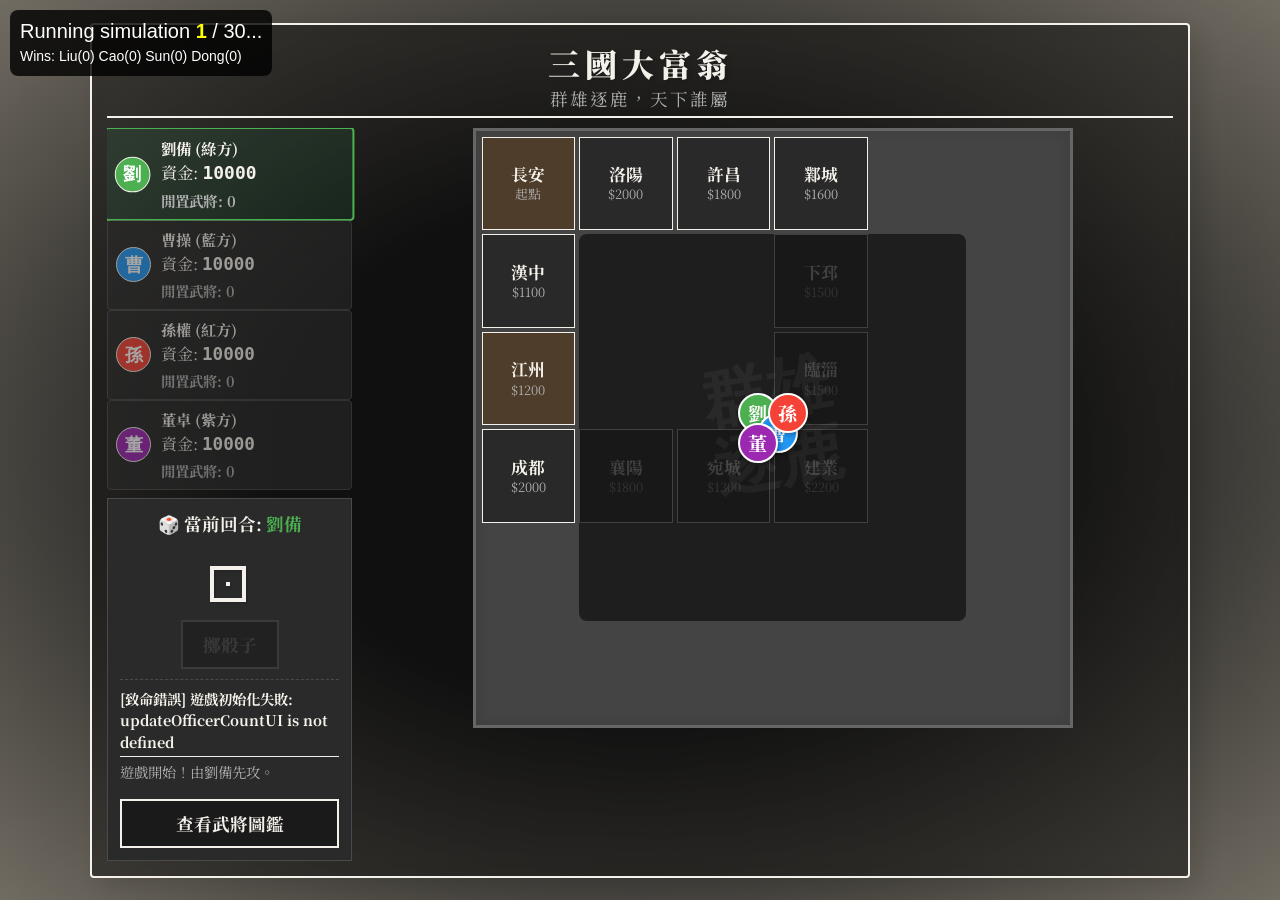
<file: simulate.html>
<!DOCTYPE html>
<html lang="zh-TW">

<head>
    <meta charset="UTF-8">
    <meta name="viewport" content="width=device-width, initial-scale=1.0">
    <title>三國大富翁 - 水墨風</title>
    <link rel="stylesheet" href="style.css">
    <link href="https://fonts.googleapis.com/css2?family=Noto+Serif+TC:wght@400;700;900&display=swap" rel="stylesheet">
    <script>
        let script = document.createElement("script");
        script.src = "simulator.js?v=" + new Date().getTime();
        document.head.appendChild(script);
    </script>
</head>

<body>
    <div id="start-screen" class="start-screen">
        <div class="start-content" id="start-screen-stage1">
            <h1>三國大富翁</h1>
            <p>請選擇遊玩人數：</p>
            <div class="player-count-btns">
                <button class="btn" onclick="selectPlayerCount(1)">單人 (與電腦對戰)</button>
                <button class="btn" onclick="selectPlayerCount(2)">雙人對戰</button>
                <button class="btn" onclick="selectPlayerCount(3)">3 人遊玩</button>
                <button class="btn" onclick="selectPlayerCount(4)">4 人大亂鬥</button>
            </div>
        </div>
        <div class="start-content hidden" id="start-screen-stage2">
            <h1>選擇勢力</h1>
            <p>請為玩家 <span id="current-selecting-player">1</span> 選擇陣營：</p>
            <div class="faction-btns">
                <button id="btn-faction-1" class="btn btn-faction-1" onclick="selectFaction(1)">蜀 (劉備)</button>
                <button id="btn-faction-2" class="btn btn-faction-2" onclick="selectFaction(2)">魏 (曹操)</button>
                <button id="btn-faction-3" class="btn btn-faction-3" onclick="selectFaction(3)">吳 (孫權)</button>
                <button id="btn-faction-4" class="btn btn-faction-4" onclick="selectFaction(4)">群雄 (董卓)</button>
            </div>
        </div>
    </div>

    <div class="container">
        <header>
            <h1>三國大富翁</h1>
            <p class="subtitle">群雄逐鹿，天下誰屬</p>
        </header>

        <div class="game-area">
            <!-- 左側狀態與控制區 -->
            <div class="sidebar">
                <div class="status-panel">
                    <div class="player-card p1-card active" id="p1-card">
                        <div class="avatar p1-avatar">劉</div>
                        <div class="info">
                            <h2>劉備 (綠方)</h2>
                            <p>資金: <span id="p1-money" class="money">10000</span></p>
                            <p class="officer-count">閒置武將: <span id="p1-officers">0</span></p>
                        </div>
                    </div>

                    <div class="player-card p2-card" id="p2-card">
                        <div class="avatar p2-avatar">曹</div>
                        <div class="info">
                            <h2>曹操 (藍方)</h2>
                            <p>資金: <span id="p2-money" class="money">10000</span></p>
                            <p class="officer-count">閒置武將: <span id="p2-officers">0</span></p>
                        </div>
                    </div>

                    <!-- 玩家 3 -->
                    <div class="player-card p3-card" id="p3-card">
                        <div class="avatar p3-avatar">孫</div>
                        <div class="info">
                            <h2>孫權 (紅方)</h2>
                            <p>資金: <span id="p3-money" class="money">10000</span></p>
                            <p class="officer-count">閒置武將: <span id="p3-officers">0</span></p>
                        </div>
                    </div>
                    <!-- 玩家 4 -->
                    <div class="player-card p4-card" id="p4-card">
                        <div class="avatar p4-avatar">董</div>
                        <div class="info">
                            <h2>董卓 (紫方)</h2>
                            <p>資金: <span id="p4-money" class="money">10000</span></p>
                            <p class="officer-count">閒置武將: <span id="p4-officers">0</span></p>
                        </div>
                    </div>
                </div>

                <div class="control-panel">
                    <div class="turn-indicator">
                        🎲 當前回合: <strong id="current-turn-name" class="p1-text">劉備</strong>
                    </div>

                    <div class="dice-container">
                        <div id="dice" class="dice">⚀</div>
                        <button id="btn-roll" class="btn primary-btn" disabled>擲骰子</button>
                    </div>

                    <div class="log-panel" id="log-panel">
                        <p>遊戲開始！由劉備先攻。</p>
                    </div>

                    <div style="margin-top: 10px; text-align: center;">
                        <button id="btn-show-encyclopedia" class="btn secondary-btn"
                            style="width: 100%;">查看武將圖鑑</button>
                    </div>
                </div>
            </div>

            <!-- 右側遊戲地圖區 -->
            <div class="board-container">
                <div class="board" id="board">
                    <!-- 12 格地圖 -->
                    <!-- 上排 -->
                    <div class="cell" id="cell-0" data-index="0" style="grid-area: 1 / 1;">
                        <span class="city-name">長安<br><small>起點</small></span>
                        <div class="owner-marker"></div>
                    </div>
                    <div class="cell" id="cell-1" data-index="1" style="grid-area: 1 / 2;">
                        <span class="city-name">洛陽<br><small>$2000</small></span>
                        <div class="owner-marker"></div>
                    </div>
                    <div class="cell" id="cell-2" data-index="2" style="grid-area: 1 / 3;">
                        <span class="city-name">許昌<br><small>$1800</small></span>
                        <div class="owner-marker"></div>
                    </div>
                    <div class="cell" id="cell-3" data-index="3" style="grid-area: 1 / 4;">
                        <span class="city-name">鄴城<br><small>$1600</small></span>
                        <div class="owner-marker"></div>
                    </div>
                    <!-- 右側 -->
                    <div class="cell" id="cell-4" data-index="4" style="grid-area: 2 / 4;">
                        <span class="city-name">下邳<br><small>$1500</small></span>
                        <div class="owner-marker"></div>
                    </div>
                    <div class="cell" id="cell-5" data-index="5" style="grid-area: 3 / 4;">
                        <span class="city-name">臨淄<br><small>$1500</small></span>
                        <div class="owner-marker"></div>
                    </div>
                    <!-- 下排 (由右向左走) -->
                    <div class="cell" id="cell-6" data-index="6" style="grid-area: 4 / 4;">
                        <span class="city-name">建業<br><small>$2200</small></span>
                        <div class="owner-marker"></div>
                    </div>
                    <div class="cell" id="cell-7" data-index="7" style="grid-area: 4 / 3;">
                        <span class="city-name">宛城<br><small>$1300</small></span>
                        <div class="owner-marker"></div>
                    </div>
                    <div class="cell" id="cell-8" data-index="8" style="grid-area: 4 / 2;">
                        <span class="city-name">襄陽<br><small>$1800</small></span>
                        <div class="owner-marker"></div>
                    </div>
                    <div class="cell" id="cell-9" data-index="9" style="grid-area: 4 / 1;">
                        <span class="city-name">成都<br><small>$2000</small></span>
                        <div class="owner-marker"></div>
                    </div>
                    <!-- 左側 -->
                    <div class="cell" id="cell-10" data-index="10" style="grid-area: 3 / 1;">
                        <span class="city-name">江州<br><small>$1200</small></span>
                        <div class="owner-marker"></div>
                    </div>
                    <div class="cell" id="cell-11" data-index="11" style="grid-area: 2 / 1;">
                        <span class="city-name">漢中<br><small>$1100</small></span>
                        <div class="owner-marker"></div>
                    </div>

                    <!-- 地圖中央裝飾 -->
                    <div class="board-center">
                        <div class="center-art">群雄<br>逐鹿</div>
                    </div>

                    <!-- 玩家棋子 -->
                    <div id="piece-p1" class="piece piece-p1">劉</div>
                    <div id="piece-p2" class="piece piece-p2">曹</div>
                    <div id="piece-p3" class="piece piece-p3">孫</div>
                    <div id="piece-p4" class="piece piece-p4">董</div>
                </div>
            </div>
        </div>

        <!-- 彈出視窗 (佔領/付費) -->
        <div id="modal" class="modal hidden">
            <div class="modal-content">
                <h3 id="modal-title">系統提示</h3>
                <p id="modal-message">訊息</p>
                <div class="modal-actions">
                    <button id="btn-modal-yes" class="btn primary-btn">確定</button>
                    <button id="btn-modal-no" class="btn secondary-btn">取消</button>
                </div>
            </div>
        </div>

        <!-- 武將選擇視窗 (守城/攻城) -->
        <div id="officer-modal" class="modal hidden">
            <div class="modal-content encyclopedia-modal-content" style="max-width: 850px; width: 95%;">
                <h3 id="officer-modal-title">指派武將 (請選擇 1~3 名)</h3>
                <p id="officer-modal-message">訊息</p>

                <!-- 攻防能力個別對比區塊 (Phase 22 Update) -->
                <div id="officer-compare-panel"
                    style="display: none; background: rgba(0,0,0,0.05); border: 2px solid var(--border-color); padding: 5px; margin-bottom: 10px; border-radius: 5px; text-align: center;">
                    <div id="officer-win-rate"
                        style="color: #c0392b; font-size: 1.1rem; font-weight: bold; margin-bottom: 5px;">請先選擇作戰武將...
                    </div>
                    <table style="width: 100%; border-collapse: collapse; font-size: 0.95rem;">
                        <tbody>
                            <tr style="font-weight: bold; background: rgba(0,0,0,0.1);">
                                <td style="padding: 4px; width: 22%; color: var(--primary-color);">我軍出擊
                                    <br><small>(加成後)</small>
                                </td>
                                <td style="padding: 4px; width: 13%;"><span id="atk-stat-1">-</span></td>
                                <td style="padding: 4px; width: 13%;"><span id="atk-stat-2">-</span></td>
                                <td style="padding: 4px; width: 13%;"><span id="atk-stat-3">-</span></td>
                                <td style="padding: 4px; width: 13%;"><span id="atk-stat-4">-</span></td>
                                <td style="padding: 4px; width: 13%;"><span id="atk-stat-5">-</span></td>
                                <td style="padding: 4px; width: 13%;"><span id="atk-stat-6">-</span></td>
                            </tr>
                            <tr style="font-size: 0.85rem; color: #555;">
                                <td style="padding: 2px;">項目</td>
                                <td style="padding: 2px;">武力</td>
                                <td style="padding: 2px;">智力</td>
                                <td style="padding: 2px;">統率</td>
                                <td style="padding: 2px;">政治</td>
                                <td style="padding: 2px;">魅力</td>
                                <td style="padding: 2px;">運氣</td>
                            </tr>
                            <tr style="font-weight: bold; background: rgba(0,0,0,0.1);">
                                <td style="padding: 4px; color: var(--ink-light);">敵軍防守 <br><small>(含城池優勢)</small></td>
                                <td style="padding: 4px;"><span id="def-stat-1">-</span></td>
                                <td style="padding: 4px;"><span id="def-stat-2">-</span></td>
                                <td style="padding: 4px;"><span id="def-stat-3">-</span></td>
                                <td style="padding: 4px;"><span id="def-stat-4">-</span></td>
                                <td style="padding: 4px;"><span id="def-stat-5">-</span></td>
                                <td style="padding: 4px;"><span id="def-stat-6">-</span></td>
                            </tr>
                        </tbody>
                    </table>
                </div>

                <div class="encyclopedia-table-container" style="max-height: 400px; margin-bottom: 15px;">
                    <table id="officer-select-table" class="encyclopedia-table">
                        <thead>
                            <tr>
                                <th>☑</th>
                                <th data-sort-siege="name" class="sortable-siege" style="cursor: pointer;">姓名 ↕</th>
                                <th data-sort-siege="1" class="sortable-siege" style="cursor: pointer;">武力 ↕</th>
                                <th data-sort-siege="2" class="sortable-siege" style="cursor: pointer;">智力 ↕</th>
                                <th data-sort-siege="3" class="sortable-siege" style="cursor: pointer;">統率 ↕</th>
                                <th data-sort-siege="4" class="sortable-siege" style="cursor: pointer;">政治 ↕</th>
                                <th data-sort-siege="5" class="sortable-siege" style="cursor: pointer;">魅力 ↕</th>
                                <th data-sort-siege="6" class="sortable-siege" style="cursor: pointer;">運氣 ↕</th>
                                <th data-sort-siege="total" class="sortable-siege"
                                    style="cursor: pointer; color:var(--primary-color);">總和 ↕</th>
                                <th>狀態/特技</th>
                            </tr>
                        </thead>
                        <tbody id="officer-list-tbody">
                            <!-- Javascript 將填入武將 TR 列表 -->
                        </tbody>
                    </table>
                </div>

                <div class="modal-actions">
                    <button id="btn-officer-confirm" class="btn primary-btn" disabled>確認派遣</button>
                    <button id="btn-officer-cancel" class="btn secondary-btn" style="display: none;">取消</button>
                </div>
            </div>
        </div>

        <!-- 查看情報視窗 -->
        <div id="info-modal" class="modal hidden">
            <div class="modal-content">
                <h3 id="info-modal-title">城市情報</h3>
                <p id="info-modal-message" style="white-space: pre-wrap; text-align: left; line-height: 1.6;">無資訊</p>
                <div class="modal-actions">
                    <button id="btn-info-close" class="btn primary-btn">關閉</button>
                </div>
            </div>
        </div>

        <!-- 🌟 武將圖鑑視窗 🌟 -->
        <div id="encyclopedia-modal" class="modal hidden">
            <div class="modal-content encyclopedia-modal-content">
                <h3 id="encyclopedia-title">三國武將圖鑑名錄 (共 84 名)</h3>
                <div class="encyclopedia-table-container">
                    <table id="encyclopedia-table" class="encyclopedia-table">
                        <thead>
                            <tr>
                                <th data-sort="id" class="sortable">編號 ↕</th>
                                <th data-sort="name" class="sortable">姓名 ↕</th>
                                <th data-sort="faction" class="sortable">陣營 ↕</th>
                                <th data-sort="1" class="sortable">武力 ↕</th>
                                <th data-sort="2" class="sortable">智力 ↕</th>
                                <th data-sort="3" class="sortable">統率 ↕</th>
                                <th data-sort="4" class="sortable">政治 ↕</th>
                                <th data-sort="5" class="sortable">魅力 ↕</th>
                                <th data-sort="6" class="sortable">運氣 ↕</th>
                                <th data-sort="total" class="sortable">總和 ↕</th>
                                <th data-sort="battle" class="sortable">出戰 ↕</th>
                                <th data-sort="winrate" class="sortable">勝率 ↕</th>
                                <th>特技效果</th>
                            </tr>
                        </thead>
                        <tbody id="encyclopedia-tbody">
                            <!-- JS 動態生成 -->
                        </tbody>
                    </table>
                </div>
                <div class="modal-actions">
                    <button id="btn-encyclopedia-close" class="btn primary-btn">關閉</button>
                </div>
            </div>
        </div>

        <!-- 長安城招賢館 Modal (Phase 15) -->
        <div id="changan-modal" class="modal hidden">
            <div class="modal-content changan-modal-content">
                <h3 id="changan-title">長安招賢館</h3>
                <p id="changan-message">天下群雄沒落，無數猛將流亡長安。您可支付重金招募他們！<br>
                    <small>(費用為總能力值。擁有特技者身價翻倍；單次抵達最多招募 1 名強將)</small>
                </p>
                <div class="officer-list changan-officer-list" id="changan-officer-list">
                    <!-- Javascript 動態生成在野武將清單 -->
                </div>
                <div class="modal-actions">
                    <button id="btn-changan-confirm" class="btn primary-btn">確認招募 ($<span
                            id="changan-total-cost">0</span>)</button>
                    <button id="btn-changan-cancel" class="btn secondary-btn">默默離開</button>
                </div>
            </div>
        </div>
    </div>

    <script src="officers.js"></script>
    <script src="game.js"></script>
</body>

</html>
</file>
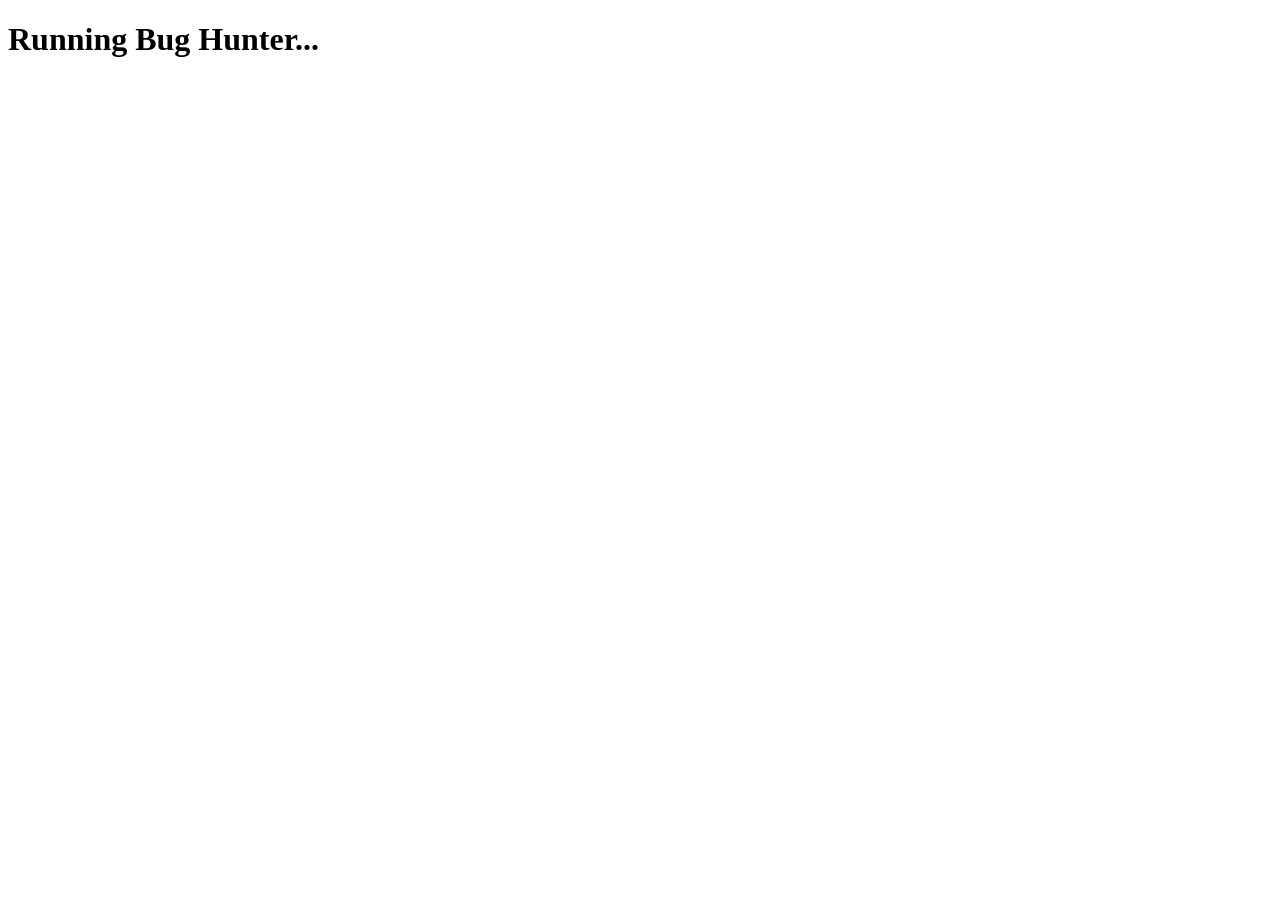
<file: tests/bug_hunter.html>
<!DOCTYPE html>
<html lang="en">

<head>
    <meta charset="UTF-8">
    <title>Bug Hunter</title>
</head>

<body>
    <h1>Running Bug Hunter...</h1>
    <div id="output"></div>
    <script>
        window.onerror = function (message, source, lineno, colno, error) {
            document.getElementById('output').innerHTML += `<p style="color:red">Error: ${message} at ${source}:${lineno}:${colno}</p>`;
        };
        const originalConsoleError = console.error;
        console.error = function (...args) {
            document.getElementById('output').innerHTML += `<p style="color:red">Console Error: ${args.join(' ')}</p>`;
            originalConsoleError.apply(console, args);
        };

        // redirect to game and inject error capturing (not easily possible from a static file without an extension, but we can instruct the browser subagent to just look at devtools)
    </script>
</body>

</html>
</file>
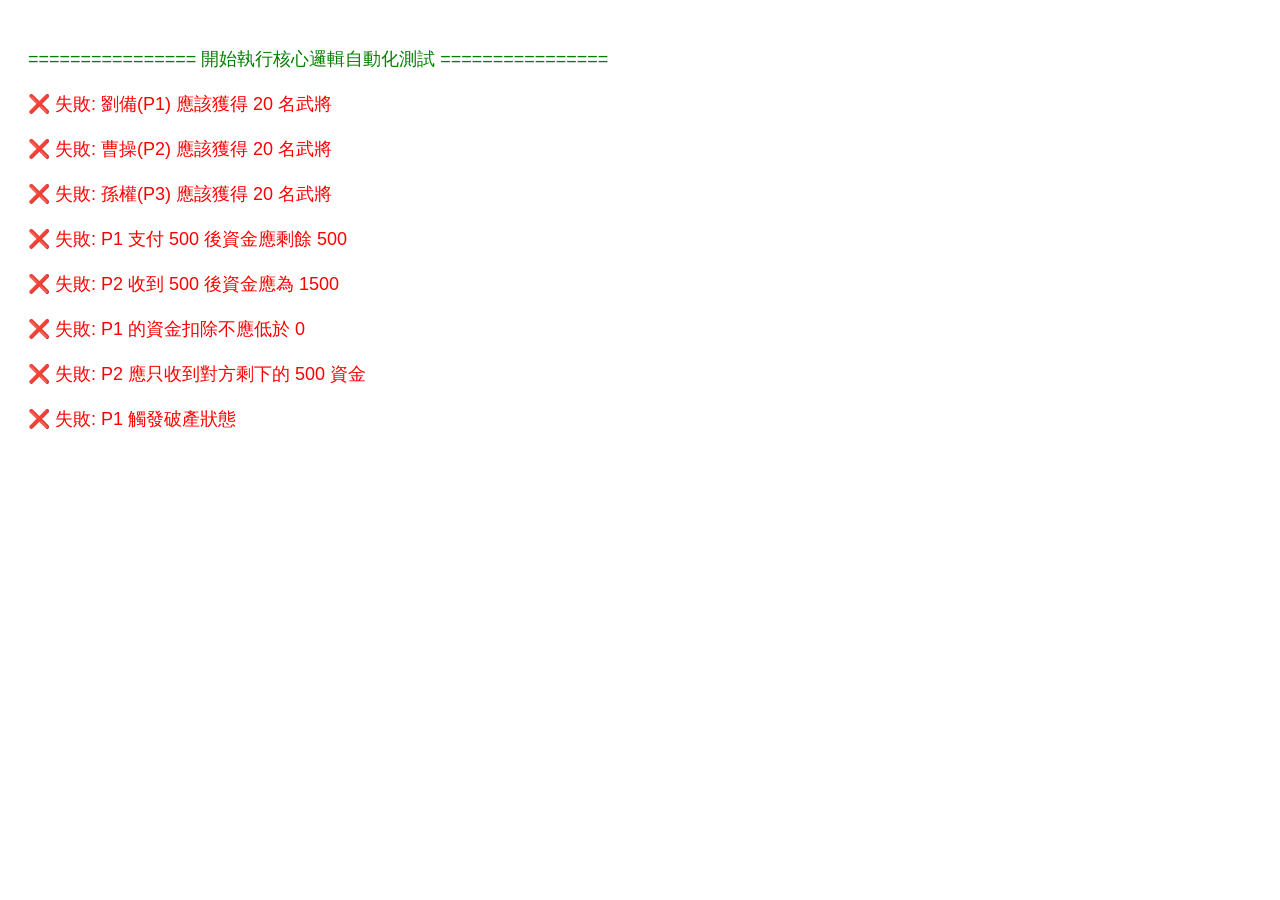
<file: tests/test_runner.html>
<!DOCTYPE html>
<html>

<head>
    <meta charset="UTF-8">
    <title>Logic Tests</title>
</head>

<body>
    <div id="test-results" style="font-family: sans-serif; font-size: 18px; line-height: 1.5; padding: 20px;"></div>

    <!-- Dummy UI elements required by game.js -->
    <div style="display:none;">
        <div id="start-screen"></div>
        <button id="btn-roll"></button>
        <div id="dice"></div>
        <div id="p1-card"></div>
        <div id="p2-card"></div>
        <div id="p3-card"></div>
        <div id="p1-money"></div>
        <div id="p2-money"></div>
        <div id="p3-money"></div>
        <div id="p1-officers"></div>
        <div id="p2-officers"></div>
        <div id="p3-officers"></div>
        <div id="current-turn-name"></div>
        <div id="log-panel"></div>
        <div id="piece-p1"></div>
        <div id="piece-p2"></div>
        <div id="piece-p3"></div>
        <div id="modal"></div>
        <div id="modal-title"></div>
        <div id="modal-message"></div>
        <button id="btn-modal-yes"></button><button id="btn-modal-no"></button>
        <div id="officer-modal"></div>
        <div id="officer-modal-title"></div>
        <div id="officer-modal-message"></div>
        <div id="officer-list"></div><button id="btn-officer-confirm"></button><button id="btn-officer-cancel"></button>
        <div id="officer-win-rate"></div>
        <div id="start-step-1"></div>
        <div id="start-step-2"></div>
        <div id="faction-select-text"></div>
        <div id="info-modal"></div>
        <div id="info-modal-title"></div>
        <div id="info-modal-message"></div><button id="btn-info-close"></button>
        <div id="board">
            <div id="cell-0" class="cell" data-index="0">
                <div class="owner-marker"></div>
            </div>
            <div id="cell-1" class="cell" data-index="1">
                <div class="owner-marker"></div>
            </div>
            <div id="cell-2" class="cell" data-index="2">
                <div class="owner-marker"></div>
            </div>
            <div id="cell-3" class="cell" data-index="3">
                <div class="owner-marker"></div>
            </div>
            <div id="cell-4" class="cell" data-index="4">
                <div class="owner-marker"></div>
            </div>
            <div id="cell-5" class="cell" data-index="5">
                <div class="owner-marker"></div>
            </div>
            <div id="cell-6" class="cell" data-index="6">
                <div class="owner-marker"></div>
            </div>
            <div id="cell-7" class="cell" data-index="7">
                <div class="owner-marker"></div>
            </div>
            <div id="cell-8" class="cell" data-index="8">
                <div class="owner-marker"></div>
            </div>
            <div id="cell-9" class="cell" data-index="9">
                <div class="owner-marker"></div>
            </div>
        </div>
    </div>

    <script src="../game.js"></script>
    <script src="logic.test.js"></script>
</body>

</html>
</file>
<file: style.css>
:root {
    --bg-color: #1a1a1a;
    /* 夜墨/深灰底色 */
    --ink-dark: #f4f1ea;
    /* 宣紙白 (原濃墨黑反轉) */
    --ink-light: #b0b0b0;
    /* 淡宣灰 */
    --border-color: #4a4a4a;

    --faction-1: #4caf50;
    /* 蜀綠 */
    --faction-2: #2196f3;
    /* 魏藍 */
    --faction-3: #f44336;
    /* 吳紅 */
    --faction-4: #9c27b0;
    /* 群紫 */
    --faction-5: #e67e22;
    /* 戰國橘金 */

    --p1-color: var(--faction-1);
    /* 蜀漢綠 */
    --p1-light: rgba(39, 174, 96, 0.1);

    --p2-color: var(--faction-2);
    /* 曹魏藍 */
    --p2-light: rgba(41, 128, 185, 0.1);

    --p3-color: var(--faction-3);
    /* 東吳紅 */
    --p3-light: rgba(192, 57, 43, 0.1);

    --p4-color: var(--faction-4);
    /* 群雄紫 */
    --p4-light: rgba(156, 39, 176, 0.1);

    --p5-color: var(--faction-5);
    /* 戰國橘金 */
    --p5-light: rgba(230, 126, 34, 0.1);

    --gold: #b89849;
    /* 古典金 */
}

* {
    box-sizing: border-box;
    margin: 0;
    padding: 0;
}

body {
    font-family: 'Noto Serif TC', serif;
    /* 襯線字體增添古典感 */
    background-color: var(--bg-color);
    color: var(--ink-dark);
    display: flex;
    justify-content: center;
    align-items: center;
    min-height: 100vh;
    background-image:
        radial-gradient(var(--bg-color) 40%, rgba(200, 190, 170, 0.5) 100%),
        url('data:image/svg+xml;utf8,<svg xmlns="http://www.w3.org/2000/svg" width="200" height="200" opacity="0.03"><circle cx="100" cy="100" r="80" fill="%23000"/></svg>');
    /* 簡單宣紙質感 */
}

.container {
    width: 100%;
    max-width: 1100px;
    background: rgba(0, 0, 0, 0.4);
    border: 2px solid var(--ink-dark);
    box-shadow: 10px 10px 20px rgba(0, 0, 0, 0.1),
        inset 0 0 20px rgba(0, 0, 0, 0.05);
    padding: 15px;
    border-radius: 4px;
    position: relative;
    max-height: 98vh;
    display: flex;
    flex-direction: column;
    overflow: hidden;
}

header {
    text-align: center;
    margin-bottom: 10px;
    border-bottom: 2px solid var(--ink-dark);
    padding-bottom: 5px;
}

h1 {
    font-size: 2rem;
    font-weight: 900;
    letter-spacing: 5px;
    color: var(--ink-dark);
    text-shadow: 2px 2px 4px rgba(0, 0, 0, 0.2);
}

.subtitle {
    font-size: 1.1rem;
    color: var(--ink-light);
    letter-spacing: 2px;
}

/* Start Screen */
.start-screen {
    position: fixed;
    top: 0;
    left: 0;
    right: 0;
    bottom: 0;
    background: rgba(0, 0, 0, 0.8);
    display: flex;
    justify-content: center;
    align-items: center;
    z-index: 1000;
    backdrop-filter: blur(5px);
}

.start-screen.hidden {
    display: none;
}

.start-content {
    background: var(--bg-color);
    padding: 40px;
    border: 3px solid var(--gold);
    border-radius: 8px;
    text-align: center;
    box-shadow: 0 0 30px rgba(0, 0, 0, 0.5);
}

.start-content h1 {
    margin-bottom: 20px;
}

.start-content p {
    margin-bottom: 30px;
    font-size: 1.2rem;
    color: var(--ink-light);
}

.start-actions {
    display: flex;
    gap: 20px;
    justify-content: center;
}

.game-area {
    display: flex;
    gap: 15px;
    flex: 1;
    overflow: hidden;
}

/* Sidebar & Stats */
/* Cloud Sync Panel - 地圖下方 */
.cloud-sync-panel {
    background: rgba(30, 25, 15, 0.9);
    border: 1px solid var(--gold);
    border-radius: 6px;
    padding: 10px 14px;
    margin-top: 8px;
}

.sync-header {
    font-size: 0.8rem;
    color: var(--gold);
    font-weight: bold;
    margin-bottom: 8px;
    text-transform: uppercase;
    letter-spacing: 1px;
}

.user-info {
    display: flex;
    align-items: center;
    justify-content: center;
    gap: 10px;
    margin-bottom: 10px;
}

#user-photo {
    width: 24px;
    height: 24px;
    border-radius: 50%;
    border: 1px solid var(--ink-dark);
}

#user-name {
    font-size: 0.85rem;
    color: var(--ink-dark);
}

.cloud-actions {
    display: flex;
    flex-wrap: wrap;
    gap: 5px;
    justify-content: center;
}

.cloud-btn {
    font-size: 0.75rem !important;
    padding: 5px 10px !important;
    border-color: var(--gold) !important;
}

.btn-text {
    background: none;
    border: none;
    color: var(--ink-light);
    font-size: 0.7rem;
    cursor: pointer;
    text-decoration: underline;
}

.google-btn {
    background: white !important;
    color: #444 !important;
    border: 1px solid #ddd !important;
    font-size: 0.85rem !important;
    padding: 6px 12px !important;
    display: flex;
    align-items: center;
    justify-content: center;
    gap: 8px;
    margin: 0 auto;
}

.google-btn::before {
    content: "";
    display: inline-block;
    width: 18px;
    height: 18px;
    background: url('https://www.gstatic.com/firebasejs/ui/2.0.0/images/auth/google.svg') no-repeat center;
    background-size: contain;
}

/* 10 存檔欄位格線 - 橫排 5 欄 */
#save-slots-grid {
    display: grid;
    grid-template-columns: repeat(5, 1fr);
    gap: 6px;
    margin: 6px 0;
}

.save-slot-btn {
    background: rgba(255, 210, 100, 0.08);
    border: 1px solid rgba(212, 175, 55, 0.4);
    border-radius: 4px;
    color: var(--ink-dark);
    cursor: pointer;
    padding: 5px 4px;
    font-family: 'Noto Serif TC', serif;
    font-size: 0.68rem;
    text-align: center;
    display: flex;
    flex-direction: column;
    align-items: center;
    gap: 2px;
    transition: background 0.2s, border-color 0.2s;
}

.save-slot-btn:hover {
    background: rgba(212, 175, 55, 0.25);
    border-color: var(--gold);
}

.slot-num {
    font-weight: bold;
    color: var(--gold);
    font-size: 0.75rem;
}

.slot-info {
    font-size: 0.6rem;
    color: var(--ink-light);
    white-space: nowrap;
    overflow: hidden;
    text-overflow: ellipsis;
    max-width: 90px;
}

/* 存檔選擇 Modal */
#slot-modal-overlay {
    position: fixed;
    inset: 0;
    background: rgba(0,0,0,0.6);
    z-index: 9999;
    display: flex;
    align-items: center;
    justify-content: center;
}

#slot-modal-box {
    background: #2a2218;
    border: 2px solid var(--gold);
    border-radius: 8px;
    padding: 24px 28px;
    min-width: 260px;
    text-align: center;
    box-shadow: 0 8px 32px rgba(0,0,0,0.7);
}

#slot-modal-title {
    font-size: 1rem;
    font-weight: bold;
    color: var(--gold);
    margin-bottom: 10px;
}

#slot-modal-body {
    font-size: 0.85rem;
    color: var(--ink-dark);
    margin-bottom: 16px;
}

#slot-modal-actions {
    display: flex;
    flex-wrap: wrap;
    gap: 8px;
    justify-content: center;
}

.sidebar {
    width: 250px;
    display: flex;
    flex-direction: column;
    gap: 8px;
    overflow-y: auto;
    padding-right: 5px;
}

.player-card {
    display: flex;
    align-items: center;
    padding: 8px;
    border: 1px solid var(--border-color);
    border-radius: 4px;
    background: #2a2a2a;
    transition: all 0.3s ease;
    opacity: 0.6;
}

.player-card.active {
    opacity: 1;
    border-width: 2px;
    box-shadow: 0 4px 8px rgba(0, 0, 0, 0.05);
    transform: scale(1.02);
}

.p1-card.active {
    border-color: var(--p1-color);
    background-color: var(--p1-light);
}

.p2-card.active {
    border-color: var(--p2-color);
    background-color: var(--p2-light);
}

.p3-card.active {
    border-color: var(--p3-color);
    background-color: var(--p3-light);
}

.p4-card.active {
    border-color: var(--p4-color);
    background-color: var(--p4-light);
}

.p5-card.active {
    border-color: var(--p5-color);
    background-color: var(--p5-light);
}

.avatar {
    width: 35px;
    height: 35px;
    border-radius: 50%;
    display: flex;
    justify-content: center;
    align-items: center;
    font-size: 1.1rem;
    font-weight: bold;
    color: white;
    margin-right: 10px;
    border: 1.5px solid var(--ink-dark);
    font-family: "KaiTi", "楷體", serif;
}

.p1-avatar {
    background: var(--p1-color);
}

.p2-avatar {
    background: var(--p2-color);
}

.p3-avatar {
    background: var(--p3-color);
}

.p4-avatar {
    background: var(--p4-color);
}

.p5-avatar {
    background: var(--p5-color);
}

.info h2 {
    font-size: 0.95rem;
    margin-bottom: 2px;
}

.money {
    font-weight: bold;
    font-family: monospace;
    font-size: 1.1rem;
}

.officer-count {
    font-size: 0.9rem;
    color: var(--ink-light);
    margin-top: 5px;
    font-weight: bold;
}

/* Control Panel */
.control-panel {
    border: 1px solid var(--border-color);
    padding: 12px;
    background: #2a2a2a;
    text-align: center;
    display: flex;
    flex-direction: column;
    gap: 10px;
}

.turn-indicator {
    font-size: 1.1rem;
    font-weight: bold;
}

.p1-text {
    color: var(--p1-color);
}

.p2-text {
    color: var(--p2-color);
}

.p3-text {
    color: var(--p3-color);
}

.p4-text {
    color: var(--p4-color);
}

.p5-text {
    color: var(--p5-color);
}

.p2-text {
    color: var(--p2-color);
}

.p3-text {
    color: var(--p3-color);
}

.p4-text {
    color: var(--p4-color);
}

.dice-container {
    display: flex;
    flex-direction: column;
    align-items: center;
    gap: 10px;
}

.dice {
    font-size: 4rem;
    line-height: 1;
    color: var(--ink-dark);
    text-shadow: 2px 2px 2px rgba(0, 0, 0, 0.1);
    transition: transform 0.5s cubic-bezier(0.175, 0.885, 0.32, 1.275);
}

.dice.rolling {
    animation: rollAnim 0.5s ease-in-out infinite;
}

@keyframes rollAnim {
    0% {
        transform: rotate(0deg) scale(1);
    }

    50% {
        transform: rotate(180deg) scale(1.2);
    }

    100% {
        transform: rotate(360deg) scale(1);
    }
}

.btn {
    padding: 10px 20px;
    font-size: 1.1rem;
    font-family: inherit;
    font-weight: bold;
    cursor: pointer;
    border: 2px solid var(--ink-dark);
    background: var(--bg-color);
    color: var(--ink-dark);
    transition: all 0.2s;
    outline: none;
}

.btn:hover:not(:disabled) {
    background: var(--ink-dark);
    color: var(--bg-color);
}

.btn:disabled {
    opacity: 0.5;
    cursor: not-allowed;
    border-color: var(--border-color);
    color: var(--border-color);
}

.primary-btn {
    border-color: var(--gold);
    color: #8e733b;
}

.primary-btn:hover:not(:disabled) {
    background: var(--gold);
    color: white;
    border-color: var(--gold);
}

.p1 {
    background: var(--faction-1);
    color: white;
}

.p2 {
    background: var(--faction-2);
    color: white;
}

.p3 {
    background: var(--faction-3);
    color: white;
}

.p4 {
    background: var(--faction-4);
    color: white;
}

.p5 {
    background: var(--faction-5);
    color: white;
}

.btn-faction-1 {
    background-color: var(--faction-1);
    color: white;
    border-color: #2e663a;
}

.btn-faction-2 {
    background-color: var(--faction-2);
    color: white;
    border-color: #1e4a66;
}

.btn-faction-3 {
    background-color: var(--faction-3);
    color: white;
    border-color: #832720;
}

.btn-faction-4 {
    background-color: var(--faction-4);
    color: white;
    border-color: #3b1e66;
}

.btn-faction-5 {
    background-color: var(--faction-5);
    color: white;
    border-color: #8c4c1a;
}

/* Log Panel */
.log-panel {
    height: 100px;
    overflow-y: auto;
    text-align: left;
    border-top: 1px dashed var(--border-color);
    padding-top: 8px;
    font-size: 0.9rem;
    line-height: 1.5;
    color: var(--ink-light);
}

.log-panel p {
    border-bottom: 1px solid #eee;
    padding-bottom: 4px;
    margin-bottom: 4px;
}

.log-panel p:first-child {
    font-weight: bold;
    color: var(--ink-dark);
}

/* Board */
.board-container {
    flex: 2;
    display: flex;
    justify-content: center;
    align-items: center;
    height: 100%;
}

.board-wrapper {
    display: flex;
    flex-direction: column;
    flex: 1;
    min-width: 0;
}

.board {
    display: grid;
    grid-template-columns: repeat(6, 1fr);
    grid-template-rows: repeat(6, 1fr);
    gap: 4px;
    background: #444;
    padding: 6px;
    border: 3px solid #666;
    max-width: 600px;
    width: 100%;
    height: auto;
    aspect-ratio: 1 / 1;
    position: relative;
    box-shadow: inset 0 0 15px rgba(0, 0, 0, 0.1);
}

.cell {
    border: 1px solid var(--ink-dark);
    background: rgba(30, 30, 30, 0.7);
    display: flex;
    flex-direction: column;
    justify-content: center;
    align-items: center;
    text-align: center;
    padding: 10px;
    position: relative;
}

#cell-0, #cell-10 {
    background: rgba(80, 60, 40, 0.9);
    font-weight: bold;
}

.city-name {
    font-size: 1.05rem;
    font-weight: 700;
    line-height: 1.1;
}

.city-name small {
    font-size: 0.8rem;
    font-weight: normal;
    color: var(--ink-light);
}

/* 土地所有權標示 */
.owner-marker {
    position: absolute;
    bottom: 0;
    left: 0;
    width: 100%;
    height: 4px;
}

.owner-p1 {
    background-color: var(--p1-color);
}

.owner-p2 {
    background-color: var(--p2-color);
}

.owner-p3 {
    background-color: var(--p3-color);
}

.owner-p4 {
    background-color: var(--p4-color);
}

.owner-p5 {
    background-color: var(--p5-color);
}

/* =============================================
   殺人放火 - 地圖城池選取模式
   ============================================= */

/* 地圖進入選城模式時，全局遮罩提示 */
#arson-map-banner {
    position: fixed;
    top: 0;
    left: 0;
    width: 100%;
    z-index: 9500;
    background: linear-gradient(135deg, rgba(180, 30, 10, 0.95), rgba(100, 15, 0, 0.95));
    color: #fff;
    text-align: center;
    padding: 14px 20px;
    font-family: 'Noto Serif TC', serif;
    font-size: 1.15rem;
    letter-spacing: 0.1em;
    box-shadow: 0 4px 20px rgba(200, 50, 0, 0.6);
    animation: bannerSlideDown 0.3s ease-out;
    display: flex;
    align-items: center;
    justify-content: center;
    gap: 20px;
}

@keyframes bannerSlideDown {
    from { transform: translateY(-100%); opacity: 0; }
    to   { transform: translateY(0);    opacity: 1; }
}

#arson-map-banner .banner-hint {
    color: #ffd700;
    font-weight: bold;
}

#arson-cancel-btn {
    padding: 6px 18px;
    background: rgba(255,255,255,0.15);
    border: 1px solid rgba(255,255,255,0.5);
    border-radius: 20px;
    color: #fff;
    cursor: pointer;
    font-size: 0.95rem;
    transition: background 0.2s;
}

#arson-cancel-btn:hover {
    background: rgba(255,255,255,0.3);
}

/* 可選目標城池 - 高亮閃爍 */
.cell.arson-targetable {
    cursor: crosshair !important;
    outline: 2px dashed #ff4500;
    outline-offset: -2px;
    animation: arsonPulse 1.2s ease-in-out infinite alternate;
    background: rgba(150, 30, 0, 0.35) !important;
}

@keyframes arsonPulse {
    from { box-shadow: 0 0 6px 2px rgba(255, 69, 0, 0.5); }
    to   { box-shadow: 0 0 18px 6px rgba(255, 100, 0, 0.85); }
}

/* 懸停在可選城池上 */
.cell.arson-targetable:hover {
    background: rgba(200, 50, 0, 0.55) !important;
    outline-style: solid;
    transform: scale(1.03);
    z-index: 5;
    transition: transform 0.1s;
}

/* 已選取的城池 */
.cell.arson-selected {
    outline: 3px solid #ff6b35 !important;
    background: rgba(255, 80, 0, 0.5) !important;
    box-shadow: 0 0 20px 8px rgba(255, 80, 0, 0.7) !important;
    animation: none !important;
}

/* 選城模式下非可選格子變暗 */
.cell.arson-dimmed {
    opacity: 0.35;
    filter: grayscale(60%);
    pointer-events: none;
}

/* 確認按鈕浮動 */
#arson-confirm-btn {
    position: fixed;
    bottom: 30px;
    left: 50%;
    transform: translateX(-50%);
    z-index: 9600;
    padding: 14px 40px;
    background: linear-gradient(135deg, #c0392b, #e74c3c);
    color: #fff;
    font-size: 1.2rem;
    font-family: 'Noto Serif TC', serif;
    font-weight: bold;
    letter-spacing: 0.15em;
    border: none;
    border-radius: 30px;
    cursor: pointer;
    box-shadow: 0 6px 25px rgba(192, 57, 43, 0.7);
    transition: transform 0.15s, box-shadow 0.15s;
    animation: confirmPulse 1.5s ease-in-out infinite alternate;
}

@keyframes confirmPulse {
    from { box-shadow: 0 6px 25px rgba(192, 57, 43, 0.7); }
    to   { box-shadow: 0 8px 35px rgba(231, 76, 60, 0.95); }
}

#arson-confirm-btn:hover {
    transform: translateX(-50%) scale(1.05);
}

#arson-confirm-btn:disabled {
    background: #555;
    box-shadow: none;
    animation: none;
    cursor: not-allowed;
    opacity: 0.6;
}



.board-center {
    background: rgba(20, 20, 20, 0.8);
    border-radius: 8px;
    z-index: 10;
    grid-area: 2 / 2 / 6 / 6;
    display: flex;
    justify-content: center;
    align-items: center;
    border: none;
}

.center-art {
    font-family: "KaiTi", "楷體", serif;
    font-size: 4rem;
    color: rgba(255, 255, 255, 0.05);
    font-weight: bold;
    text-align: center;
    line-height: 1.1;
    transform: rotate(-10deg);
}

/* Pieces */
.piece {
    position: absolute;
    width: 40px;
    height: 40px;
    border-radius: 50%;
    color: white;
    font-weight: bold;
    display: flex;
    justify-content: center;
    align-items: center;
    font-size: 1.2rem;
    z-index: 10;
    border: 2px solid white;
    box-shadow: 2px 2px 5px rgba(0, 0, 0, 0.3);
    transition: all 0.5s ease-in-out;
    top: 50%;
    left: 50%;
    transform: translate(-50%, -50%);
}

.piece-p1 {
    background: var(--p1-color);
    margin-top: -15px;
    margin-left: -15px;
}

.piece-p2 {
    background: var(--p2-color);
    margin-top: 5px;
    margin-left: 5px;
}

.piece-p3 {
    background: var(--p3-color);
    margin-top: -15px;
    margin-left: 15px;
    z-index: 11;
}

.piece-p4 {
    background: var(--p4-color);
    margin-top: 15px;
    margin-left: -15px;
    z-index: 11;
}

.piece-p5 {
    background: var(--p5-color);
    margin-top: 15px;
    margin-left: 15px;
    z-index: 11;
}

/* Modal */
.modal {
    position: absolute;
    top: 0;
    left: 0;
    right: 0;
    bottom: 0;
    background: rgba(0, 0, 0, 0.5);
    display: flex;
    justify-content: center;
    align-items: center;
    z-index: 100;
    backdrop-filter: blur(2px);
}

.modal.hidden {
    display: none;
}

.modal-content {
    background: var(--bg-color);
    padding: 30px;
    border: 3px solid var(--ink-dark);
    box-shadow: 0 0 20px rgba(0, 0, 0, 0.5);
    border-radius: 8px;
    text-align: center;
    max-width: 400px;
}

.modal-content h3 {
    margin-bottom: 15px;
    font-size: 1.5rem;
    color: var(--ink-dark);
    border-bottom: 2px solid var(--gold);
    padding-bottom: 5px;
}

.modal-content p {
    margin-bottom: 20px;
    font-size: 1.1rem;
}

.modal-actions {
    display: flex;
    gap: 15px;
    justify-content: center;
}

/* Officer Modal */
.officer-modal-content {
    max-width: 600px;
}

.officer-list {
    display: grid;
    grid-template-columns: repeat(3, 1fr);
    gap: 10px;
    max-height: 300px;
    overflow-y: auto;
    margin-bottom: 20px;
    padding: 10px;
    border: 1px inset var(--border-color);
    background: rgba(0, 0, 0, 0.5);
}

.officer-item {
    border: 1px solid var(--border-color);
    padding: 8px;
    cursor: pointer;
    background: #2a2a2a;
    border-radius: 4px;
    transition: all 0.2s;
    font-size: 0.9rem;
    text-align: left;
    user-select: none;
}

.officer-item:hover {
    border-color: var(--ink-dark);
    box-shadow: 2px 2px 5px rgba(0, 0, 0, 0.1);
}

.officer-item.selected {
    background: var(--gold);
    color: white;
    border-color: var(--ink-dark);
    font-weight: bold;
}

.officer-stats {
    display: grid;
    grid-template-columns: 1fr 1fr;
    font-size: 0.75rem;
    color: var(--ink-light);
    margin-top: 5px;
}

.officer-item.selected .officer-stats {
    color: #eee;
}

/* 🌟 武將圖鑑 Modal 與表格樣式 🌟 */
.encyclopedia-modal-content {
    max-width: 90%;
    width: 900px;
    max-height: 85vh;
    display: flex;
    flex-direction: column;
}

.encyclopedia-table-container {
    overflow-y: auto;
    flex-grow: 1;
    margin: 15px 0;
    border: 1px solid var(--border-color);
    border-radius: 4px;
}

.encyclopedia-table {
    width: 100%;
    border-collapse: collapse;
    font-size: 14px;
}

.encyclopedia-table th,
.encyclopedia-table td {
    border: 1px solid #ddd;
    padding: 8px 12px;
    text-align: center;
}

.encyclopedia-table th {
    background-color: var(--primary-color, rgba(0, 0, 0, 0.05));
    color: var(--ink-dark);
    position: sticky;
    top: 0;
    z-index: 2;
    border-bottom: 2px solid var(--border-color);
}

.encyclopedia-table th.sortable {
    cursor: pointer;
}

.encyclopedia-table th.sortable:hover {
    background-color: #555;
}

.encyclopedia-table tbody tr:nth-child(even) {
    background-color: #2c2c2c;
}

.encyclopedia-table tbody tr:hover {
    background-color: #3d3d3d;
}

/* 長文字的技能敘述可以齊左 */
.encyclopedia-table td.desc-col {
    text-align: left;
    font-size: 13px;
    color: var(--ink-light);
}

/* Owner Indicators */
.owner-p1 {
    background-color: var(--p1-color);
    box-shadow: 0 0 5px var(--p1-color);
}

.owner-p2 {
    background-color: var(--p2-color);
    box-shadow: 0 0 5px var(--p2-color);
}

.owner-p3 {
    background-color: var(--p3-color);
    box-shadow: 0 0 5px var(--p3-color);
}

.owner-p4 {
    background-color: var(--p4-color);
    box-shadow: 0 0 5px var(--p4-color);
}

.owner-p5 {
    background-color: var(--p5-color);
    box-shadow: 0 0 5px var(--p5-color);
}

/* --- Phase 37: 絕境逆轉動畫 --- */
.reversal-overlay {
    position: fixed;
    top: 0;
    left: 0;
    width: 100vw;
    height: 100vh;
    background: radial-gradient(circle, rgba(156, 39, 176, 0.8) 0%, rgba(0, 0, 0, 0) 70%);
    display: flex;
    justify-content: center;
    align-items: center;
    z-index: 9999;
    pointer-events: none;
    animation: reversal-flash 1s ease-out forwards;
}

.reversal-text {
    font-size: 8rem;
    color: #fff;
    font-weight: 900;
    text-shadow: 0 0 20px #9c27b0, 0 0 40px #9c27b0, 0 0 60px #fff;
    letter-spacing: 20px;
    filter: drop-shadow(5px 5px 10px rgba(0, 0, 0, 0.5));
    animation: reversal-text-zoom 1s cubic-bezier(0.17, 0.89, 0.32, 1.28) forwards;
}

@keyframes reversal-flash {
    0% {
        opacity: 0;
        transform: scale(0.5);
    }

    10% {
        opacity: 1;
        transform: scale(1.2);
        background: rgba(156, 39, 176, 0.4);
    }

    20% {
        transform: scale(1);
        background: transparent;
    }

    80% {
        opacity: 1;
    }

    100% {
        opacity: 0;
    }
}

@keyframes reversal-text-zoom {
    0% {
        transform: scale(0.1) rotate(-10deg);
        opacity: 0;
    }

    20% {
        transform: scale(1.5) rotate(5deg);
        opacity: 1;
    }

    30% {
        transform: scale(1) rotate(0deg);
    }

    80% {
        transform: scale(1.1);
        opacity: 1;
    }

    100% {
        transform: scale(2);
        opacity: 0;
    }
}

/* --- Phase 39: 武將覺醒動畫 --- */
.awakening-overlay {
    position: fixed;
    top: 0;
    left: 0;
    width: 100vw;
    height: 100vh;
    background: radial-gradient(circle, rgba(255, 215, 0, 0.4) 0%, rgba(0, 0, 0, 0) 70%);
    display: flex;
    flex-direction: column;
    justify-content: center;
    align-items: center;
    z-index: 10000;
    pointer-events: none;
    animation: awakening-aura 1s ease-out forwards;
}

.awakening-title {
    font-size: 6rem;
    color: #fff;
    font-weight: 900;
    text-shadow: 0 0 15px #ffd700, 0 0 30px #ffd700, 0 0 45px #fff;
    letter-spacing: 15px;
    margin-bottom: 20px;
    animation: awakening-text-in 0.8s cubic-bezier(0.17, 0.89, 0.32, 1.49) forwards;
}

.awakening-subtitle {
    font-size: 2.5rem;
    color: #ffd700;
    background: rgba(0, 0, 0, 0.6);
    padding: 10px 30px;
    border-radius: 50px;
    border: 2px solid #ffd700;
    animation: awakening-sub-in 1s ease-out forwards;
}

@keyframes awakening-aura {
    0% {
        opacity: 0;
        transform: scale(0.8);
    }

    20% {
        opacity: 1;
        transform: scale(1.1);
    }

    80% {
        opacity: 1;
    }

    100% {
        opacity: 0;
        transform: scale(1.5);
    }
}

@keyframes awakening-text-in {
    0% {
        transform: scale(0.2);
        opacity: 0;
        filter: blur(10px);
    }

    50% {
        transform: scale(1.3);
        opacity: 1;
        filter: blur(0);
    }

    100% {
        transform: scale(1);
        opacity: 1;
    }
}

@keyframes awakening-sub-in {
    0% {
        transform: translateY(50px);
        opacity: 0;
    }

    40% {
        transform: translateY(0);
        opacity: 1;
    }

    100% {
        transform: translateY(0);
        opacity: 1;
    }
}

/* Phase 65: 道具系統強化樣式 */
#item-shop-list,
#inventory-item-list,
#target-select-list {
    display: grid;
    grid-template-columns: repeat(2, 1fr);
    gap: 15px;
    max-height: 400px;
    overflow-y: auto;
    padding: 10px;
    border: 1px inset var(--border-color);
    background: rgba(255, 255, 255, 0.4);
    margin: 15px 0;
}

.item-shop-card {
    border: 2px solid #5a4b31;
    background: #24221b;
    padding: 12px;
    border-radius: 6px;
    cursor: pointer;
    transition: all 0.3s cubic-bezier(0.175, 0.885, 0.32, 1.275);
    display: flex;
    flex-direction: column;
    justify-content: space-between;
    box-shadow: 2px 2px 8px rgba(0, 0, 0, 0.05);
}

.item-shop-card:hover {
    border-color: var(--gold);
    transform: translateY(-3px);
    box-shadow: 4px 6px 15px rgba(184, 152, 73, 0.2);
}

.item-shop-card.selected {
    border-color: var(--gold);
    background: #362e17;
    box-shadow: inset 0 0 10px rgba(184, 152, 73, 0.4);
}

.item-name {
    font-weight: 900;
    font-family: "KaiTi", "楷體", serif;
    font-size: 1.1rem;
    color: var(--ink-dark);
    margin-bottom: 5px;
    display: flex;
    align-items: center;
    gap: 5px;
}

.item-desc {
    font-size: 0.85rem;
    color: var(--ink-light);
    line-height: 1.4;
    margin-bottom: 10px;
}

.item-price {
    font-weight: bold;
    color: #c62828;
    font-size: 0.95rem;
    text-align: right;
    border-top: 1px dashed #ddd;
    padding-top: 5px;
}

#btn-use-item {
    background: linear-gradient(135deg, #424242 0%, #212121 100%);
    color: #ffd700;
    border-color: #ffd700;
    box-shadow: 0 4px 10px rgba(0, 0, 0, 0.3);
}

#btn-use-item:hover:not(:disabled) {
    background: linear-gradient(135deg, #616161 0%, #424242 100%);
    box-shadow: 0 6px 15px rgba(255, 215, 0, 0.4);
}

.changan-choice-container {
    display: flex;
    gap: 30px;
    justify-content: center;
    padding: 20px 0;
}

.changan-choice-btn {
    flex: 1;
    height: 150px;
    display: flex;
    flex-direction: column;
    justify-content: center;
    align-items: center;
    gap: 15px;
    border: 2px dashed var(--border-color);
    border-radius: 12px;
    cursor: pointer;
    transition: all 0.3s;
    background: rgba(0, 0, 0, 0.5);
}

.changan-choice-btn:hover {
    border-style: solid;
    border-color: var(--gold);
    background: #2a2a2a;
    transform: scale(1.05);
}

.changan-choice-btn i {
    font-size: 3rem;
}

.changan-choice-btn span {
    font-size: 1.2rem;
    font-weight: bold;
    font-family: "KaiTi", "楷體", serif;
}

/* AI 思考中特效 */
.thinking-spinner {
    width: 60px;
    height: 60px;
    margin: 0 auto;
    border: 6px solid rgba(79, 195, 247, 0.3);
    border-top-color: #4fc3f7;
    border-radius: 50%;
    animation: spin 1s linear infinite;
}

@keyframes spin {
    0% { transform: rotate(0deg); }
    100% { transform: rotate(360deg); }
}

@keyframes pulse {
    0% { opacity: 0.5; }
    50% { opacity: 1; }
    100% { opacity: 0.5; }
}

/* ============================================================
   響應式設計 (RWD) Media Queries
   ============================================================ */

/* 1. 平板直立 (Portrait) 與窄螢幕 (<= 992px) */
@media (max-width: 992px) {
    .container {
        padding: 10px;
        max-height: none;
        overflow-y: auto;
    }
    
    .game-area {
        flex-direction: column; /* 側邊欄與地圖改為垂直排列 */
        align-items: center;
        overflow: visible;
        gap: 20px;
    }
    
    .sidebar {
        width: 100%; /* 寬度撐滿 */
        max-height: none;
        padding-right: 0;
    }
    
    /* 讓玩家卡片橫向網格排列，節省直立空間 */
    .status-panel {
        display: grid;
        grid-template-columns: repeat(auto-fit, minmax(160px, 1fr));
        gap: 8px;
        width: 100%;
    }
    
    .player-card {
        opacity: 0.8;
        margin-bottom: 0;
    }
    
    .control-panel {
        display: grid;
        grid-template-columns: 1fr 1.2fr; /* 讓骰子控制與日誌左右排列 */
        gap: 12px;
        text-align: left;
        align-items: center;
    }
    
    .dice-container {
        flex-direction: row;
        justify-content: space-around;
        gap: 15px;
    }
    
    .log-panel {
        height: 120px;
        border-top: none;
        border-left: 1px dashed var(--border-color);
        padding-top: 0;
        padding-left: 12px;
    }
    
    .board-container {
        width: 100%;
        max-width: 550px;
    }
}

/* 2. 手機與極窄螢幕 (<= 576px) */
@media (max-width: 576px) {
    h1 {
        font-size: 1.5rem;
        letter-spacing: 2px;
    }
    
    .subtitle {
        font-size: 0.9rem;
    }
    
    /* 玩家卡片排成更緊湊的網格 */
    .status-panel {
        grid-template-columns: repeat(2, 1fr); /* 2x2 網格 */
    }
    
    .player-card {
        padding: 6px;
    }
    
    .avatar {
        width: 28px;
        height: 28px;
        font-size: 0.9rem;
        margin-right: 6px;
    }
    
    .info h2 {
        font-size: 0.8rem;
    }
    
    .money {
        font-size: 0.9rem;
    }
    
    .officer-count {
        font-size: 0.75rem;
    }
    
    .control-panel {
        grid-template-columns: 1fr; /* 手機端恢復成上下排列 */
    }
    
    .log-panel {
        border-left: none;
        border-top: 1px dashed var(--border-color);
        padding-left: 0;
        padding-top: 8px;
        height: 80px;
    }
    
    .board {
        gap: 2px;
        padding: 3px;
        border-width: 2px;
    }
    
    .cell {
        padding: 4px;
    }
    
    .city-name {
        font-size: 0.75rem;
    }
    
    .city-name small {
        font-size: 0.6rem;
    }
    
    .piece {
        width: 25px;
        height: 25px;
        font-size: 0.85rem;
    }
    
    /* 雲端存檔欄位排版優化 */
    #save-slots-grid {
        grid-template-columns: repeat(2, 1fr);
    }
}
</file>
